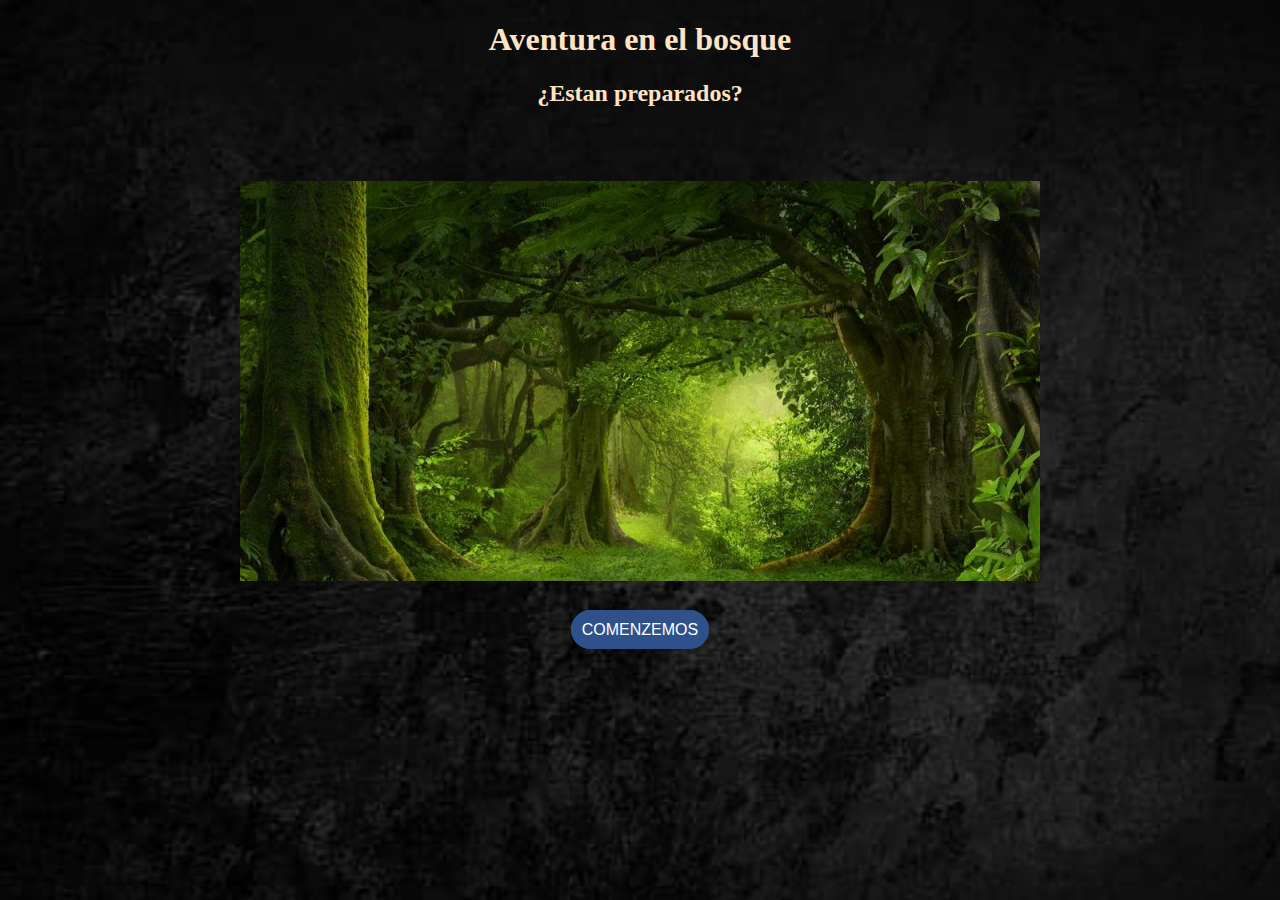
<file: index.html>
<!DOCTYPE html>
<html lang="en">
<head>
    <meta charset="UTF-8">
    <meta http-equiv="X-UA-Compatible" content="IE=edge">
    <meta name="viewport" content="width=device-width, initial-scale=1.0">
    <title>Elige tu propia aventura</title>
    <link rel="stylesheet" href="css/estiloaventura.css">
    <link rel="shortcut icon"  href="favicon/favicon.ico">
</head>
<body id="fondo">
    <h1 class="titulo">Aventura en el bosque</h1>
    <h2 class="comienzo">¿Estan preparados?</h2>
<br>
<br>
<br>
<img src="img/bosque.jpg" alt="bosque">
<br>
<br>    
<br>
    <a href="pagina1.html" class="apagina1" id="iniciar">Comenzemos</a>
</body>
</html>
</file>
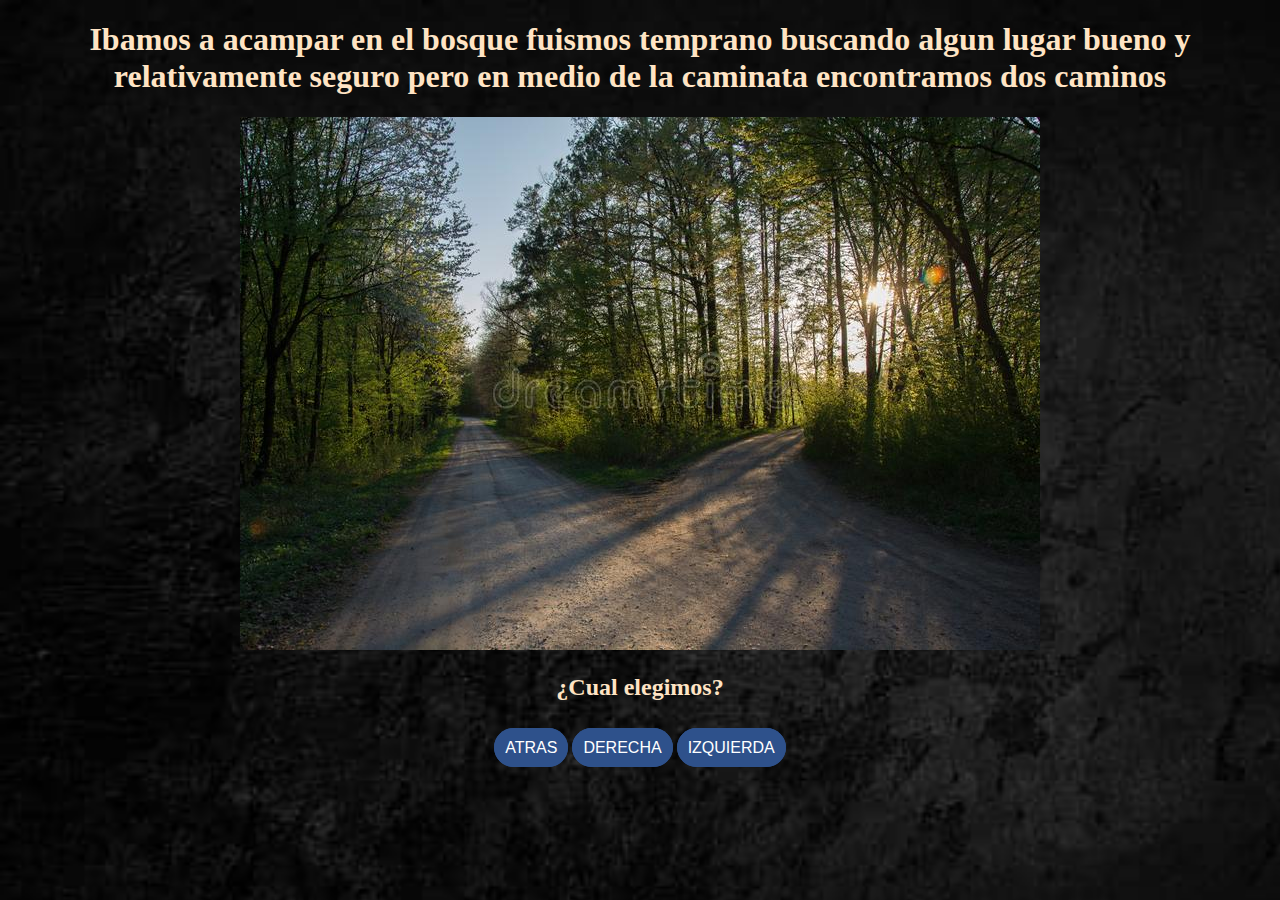
<file: pagina1.html>
<!DOCTYPE html>
<html lang="en">
<head>
    <meta charset="UTF-8">
    <meta http-equiv="X-UA-Compatible" content="IE=edge">
    <meta name="viewport" content="width=device-width, initial-scale=1.0">
    <title>Elige tu propia aventura</title>
    <link rel="stylesheet" href="css/estiloaventura.css">
    <link rel="shortcut icon"  href="favicon/favicon.ico">
</head>
<body id="fondo">
    <h1>Ibamos a acampar en el bosque fuismos temprano buscando algun lugar bueno y relativamente seguro pero en medio de la caminata encontramos dos caminos</h1>

<img src="img/doscaminos.jpg" alt="doscaminos">
<h2> ¿Cual elegimos?</h2>
<br>
<a href="index.html" id="atras">Atras</a>
<a href="pagina2.html" class="apagina2" id="derecha">Derecha</a>
<a href="pagina3.html" class="apagina3" id="izquierda">Izquierda</a>

</body>
</html>
</file>
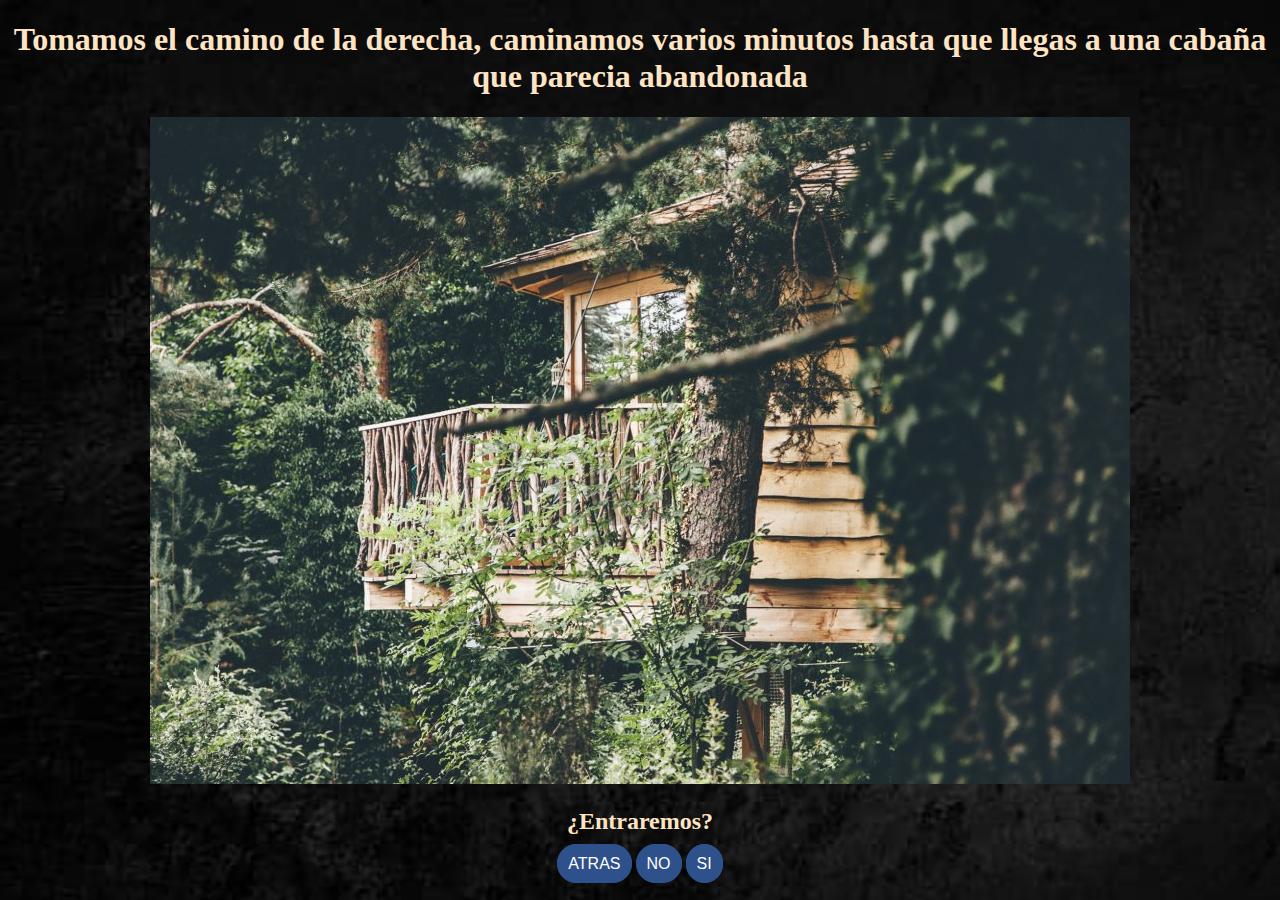
<file: pagina2.html>
<!DOCTYPE html>
<html lang="en">
<head>
    <meta charset="UTF-8">
    <meta http-equiv="X-UA-Compatible" content="IE=edge">
    <meta name="viewport" content="width=device-width, initial-scale=1.0">
    <title>Elige tu propia aventura</title>
    <link rel="stylesheet" href="css/estiloaventura.css">
    <link rel="shortcut icon"  href="favicon/favicon.ico">
</head>
<body id="fondo">
<h1>Tomamos el camino de la derecha, caminamos varios minutos hasta que llegas a una cabaña que parecia abandonada</h1>

<img src="img/cabaña.jpg" alt="cabaña"></a>

<h2>¿Entraremos?</h2>

<a href="pagina1.html" id="atras">Atras</a>
<a href="pagina4.html" class="apagina4" id="no">NO</a>
<a href="pagina5.html" class="apagina5" id="si">SI</a>
</body>
</html>
</file>
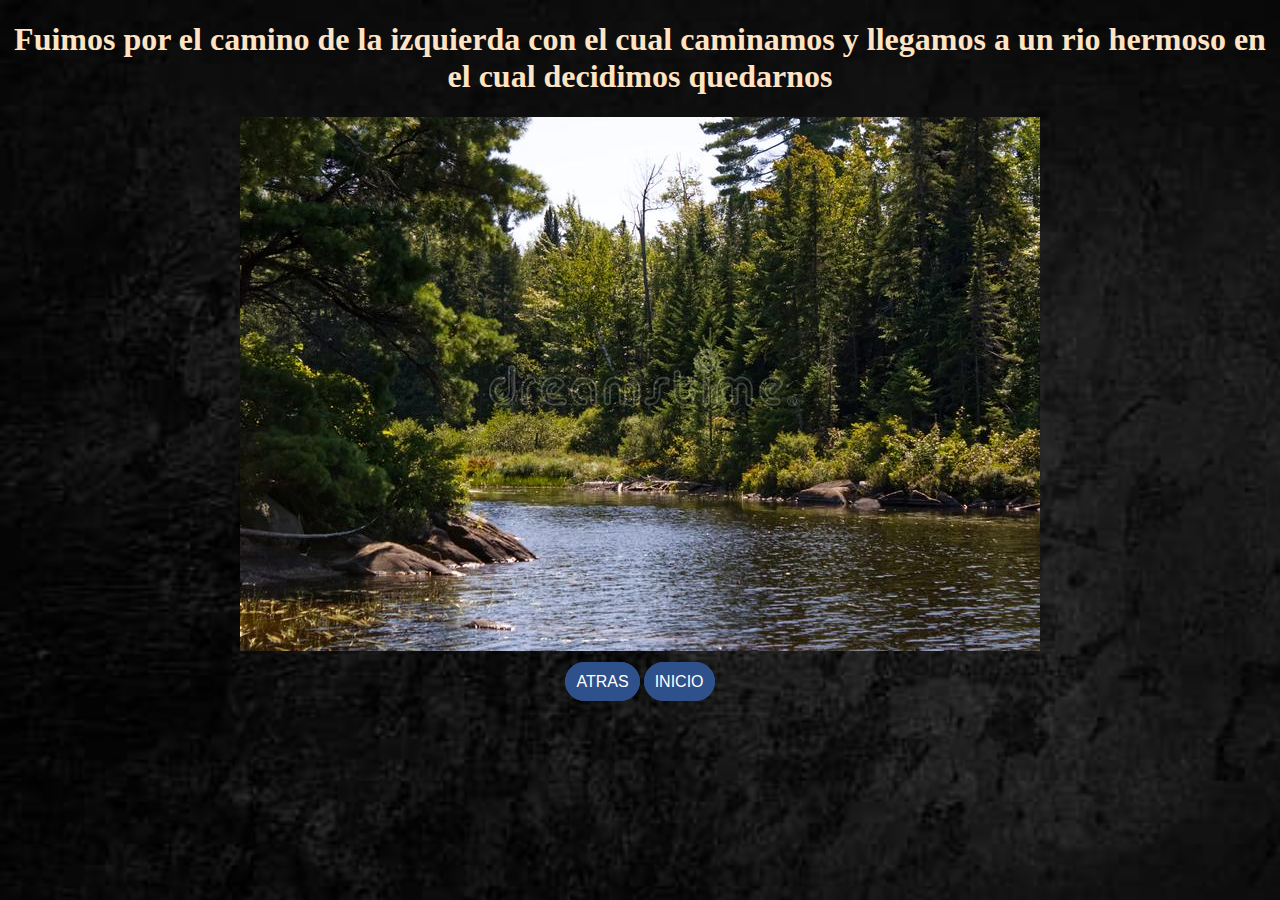
<file: pagina3.html>
<!DOCTYPE html>
<html lang="en">
<head>
    <meta charset="UTF-8">
    <meta http-equiv="X-UA-Compatible" content="IE=edge">
    <meta name="viewport" content="width=device-width, initial-scale=1.0">
    <title>Elige tu propia aventura</title>
    <link rel="stylesheet" href="css/estiloaventura.css">
    <link rel="shortcut icon"  href="favicon/favicon.ico">
</head>
<body id="fondo">
    <h1>Fuimos por el camino de la izquierda con el cual caminamos y llegamos a un rio hermoso en el cual decidimos quedarnos</h1>
<img src="img/rio.jpg" alt="rio">
<br>
<br>
<a href="pagina1.html">Atras</a>
<a href="index.html">Inicio</a>
</body>
</html>
</file>
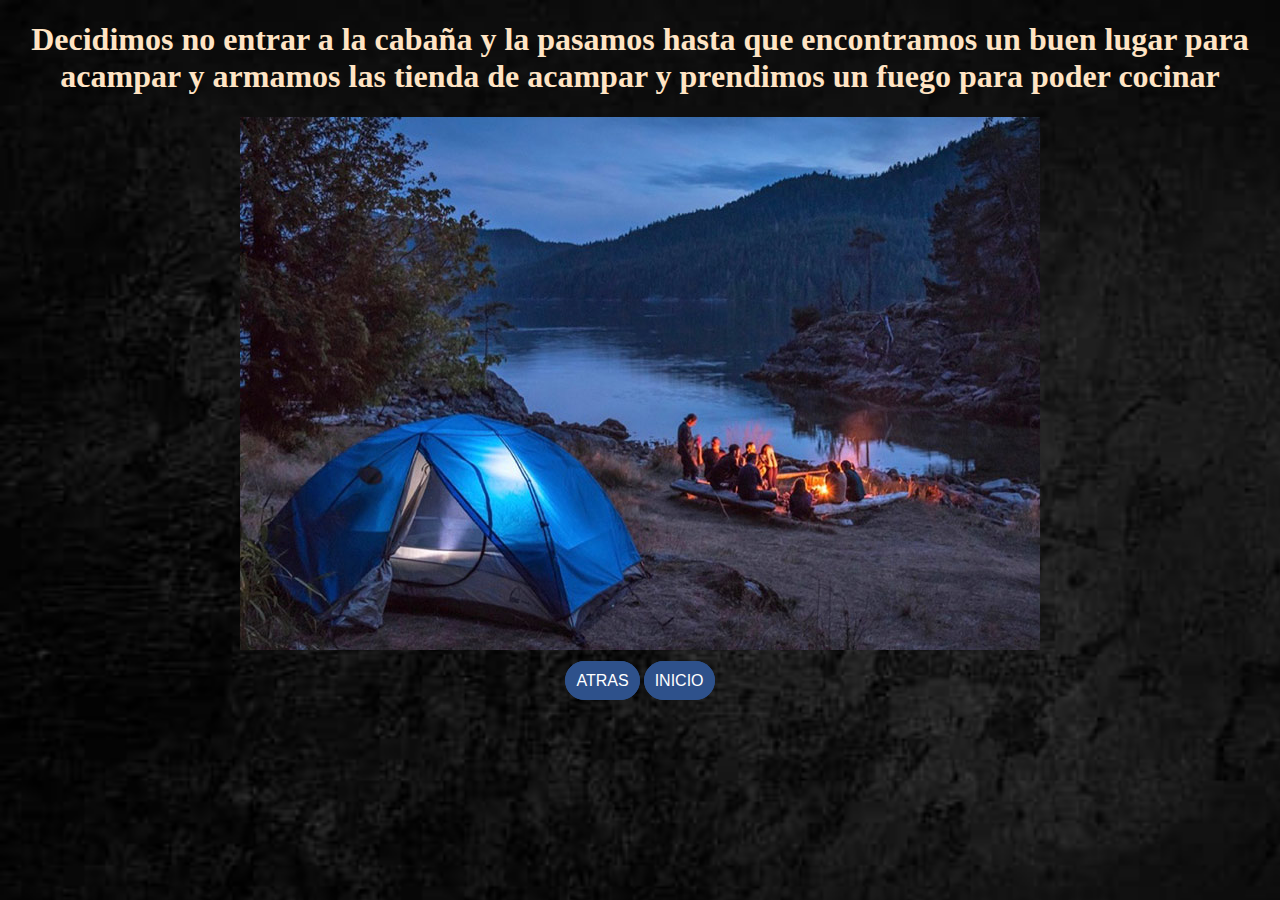
<file: pagina4.html>
<!DOCTYPE html>
<html lang="en">
<head>
    <meta charset="UTF-8">
    <meta http-equiv="X-UA-Compatible" content="IE=edge">
    <meta name="viewport" content="width=device-width, initial-scale=1.0">
    <title>Elige tu propia aventura</title>
    <link rel="stylesheet" href="css/estiloaventura.css">
    <link rel="shortcut icon"  href="favicon/favicon.ico">
</head>
<body id="fondo">
    <h1>Decidimos no entrar a la cabaña y la pasamos hasta que encontramos un buen lugar para acampar y armamos las tienda de acampar y prendimos un fuego para poder cocinar</h1>
    
    <img src="img/acampar.jpg" alt="acampar">
    <br>
    <br>
    <a href="pagina2.html">Atras</a>
    <a href="index.html">Inicio</a>
</body>
</html>
</file>
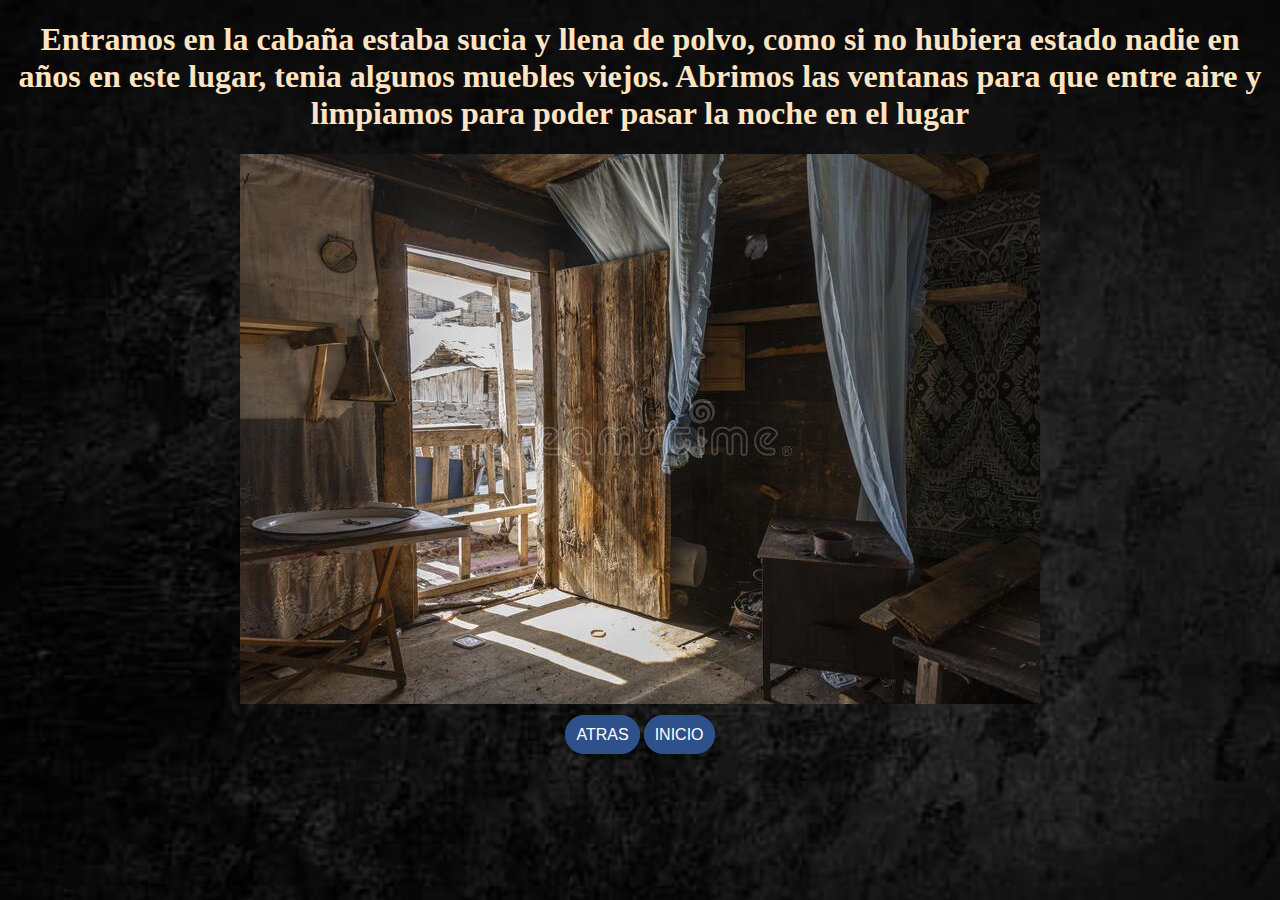
<file: pagina5.html>
<!DOCTYPE html>
<html lang="en">
<head>
    <meta charset="UTF-8">
    <meta http-equiv="X-UA-Compatible" content="IE=edge">
    <meta name="viewport" content="width=device-width, initial-scale=1.0">
    <title>Elige tu propia aventura</title>
    <link rel="stylesheet" href="css/estiloaventura.css">
    <link rel="shortcut icon"  href="favicon/favicon.ico">
</head>
<body id="fondo">

<h1> Entramos en la cabaña estaba sucia y llena de polvo, como si no hubiera estado nadie en años en este lugar, tenia algunos muebles viejos. Abrimos las ventanas para que entre aire y limpiamos para poder pasar la noche en el lugar</h1>

<img src="img/cabaña2.jpg" alt="cabaña2">

<br>
    <br>
    <a href="pagina2.html">Atras</a>
    <a href="index.html">Inicio</a>
</body>
</html>
</file>
<file: css/estiloaventura.css>
#fondo{
    background-image: url(../img/fondo.jpg);
   background-size: 150%;
   
}

.titulo{
    color: bisque;
}

.comienzo{
    color: bisque;
}

.apagina1{
    color: red;
}

#iniciar{
    border: 1px solid #2e518b; 
padding: 10px; 
background-color: #2e518b; 
color: #ffffff; 
text-decoration: none; 
text-transform: uppercase; 
font-family: 'Helvetica', sans-serif; 
border-radius: 50px;
}

body, h1, h2, a{
    text-align: center;
    color: bisque;
}

#derecha{
    border: 1px solid #2e518b; 
padding: 10px; 
background-color: #2e518b; 
color: #ffffff; 
text-decoration: none; 
text-transform: uppercase; 
font-family: 'Helvetica', sans-serif; 
border-radius: 50px;
}

#izquierda{
    border: 1px solid #2e518b; 
padding: 10px; 
background-color: #2e518b; 
color: #ffffff; 
text-decoration: none; 
text-transform: uppercase; 
font-family: 'Helvetica', sans-serif; 
border-radius: 50px;
}

#atras{
    border: 1px solid #2e518b; 
padding: 10px; 
background-color: #2e518b; 
color: #ffffff; 
text-decoration: none; 
text-transform: uppercase; 
font-family: 'Helvetica', sans-serif; 
border-radius: 50px;
}

a{
    border: 1px solid #2e518b; 
padding: 10px; 
background-color: #2e518b; 
color: #ffffff; 
text-decoration: none; 
text-transform: uppercase; 
font-family: 'Helvetica', sans-serif; 
border-radius: 50px;  
}
</file>
